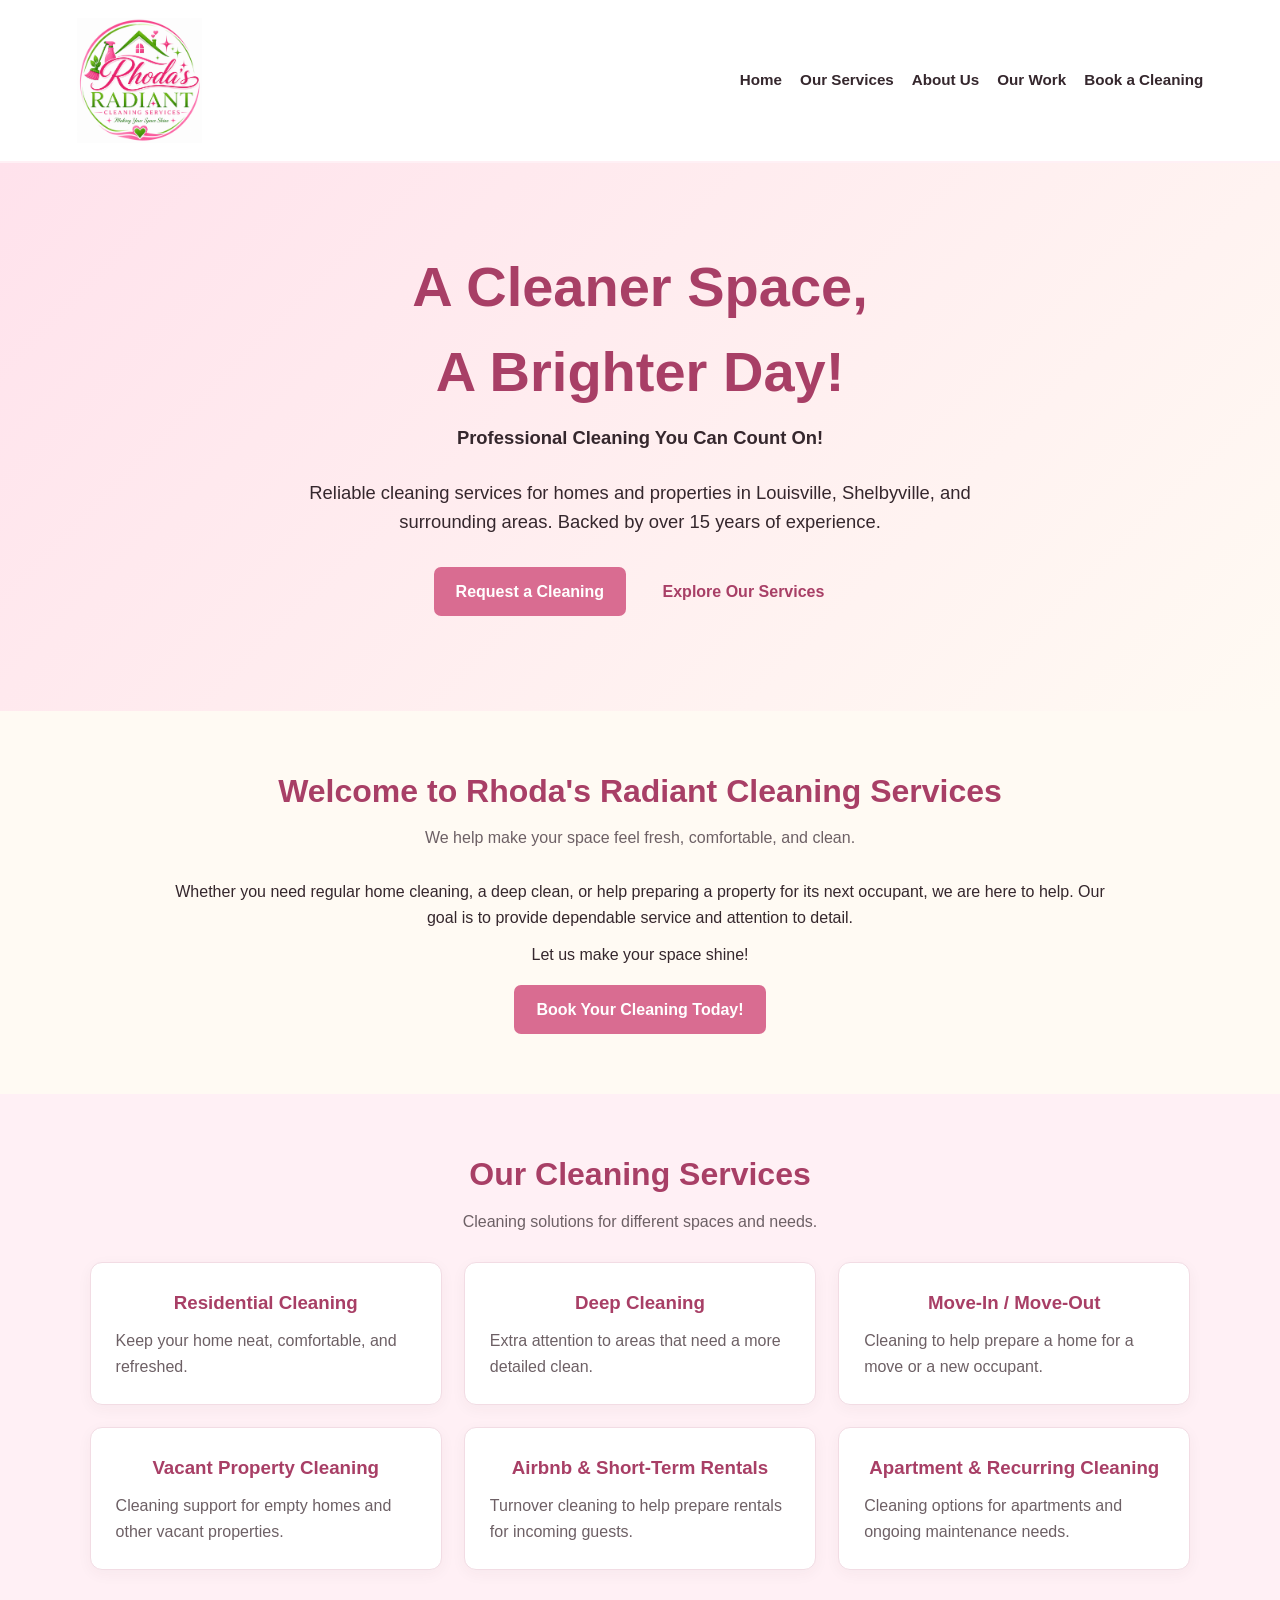
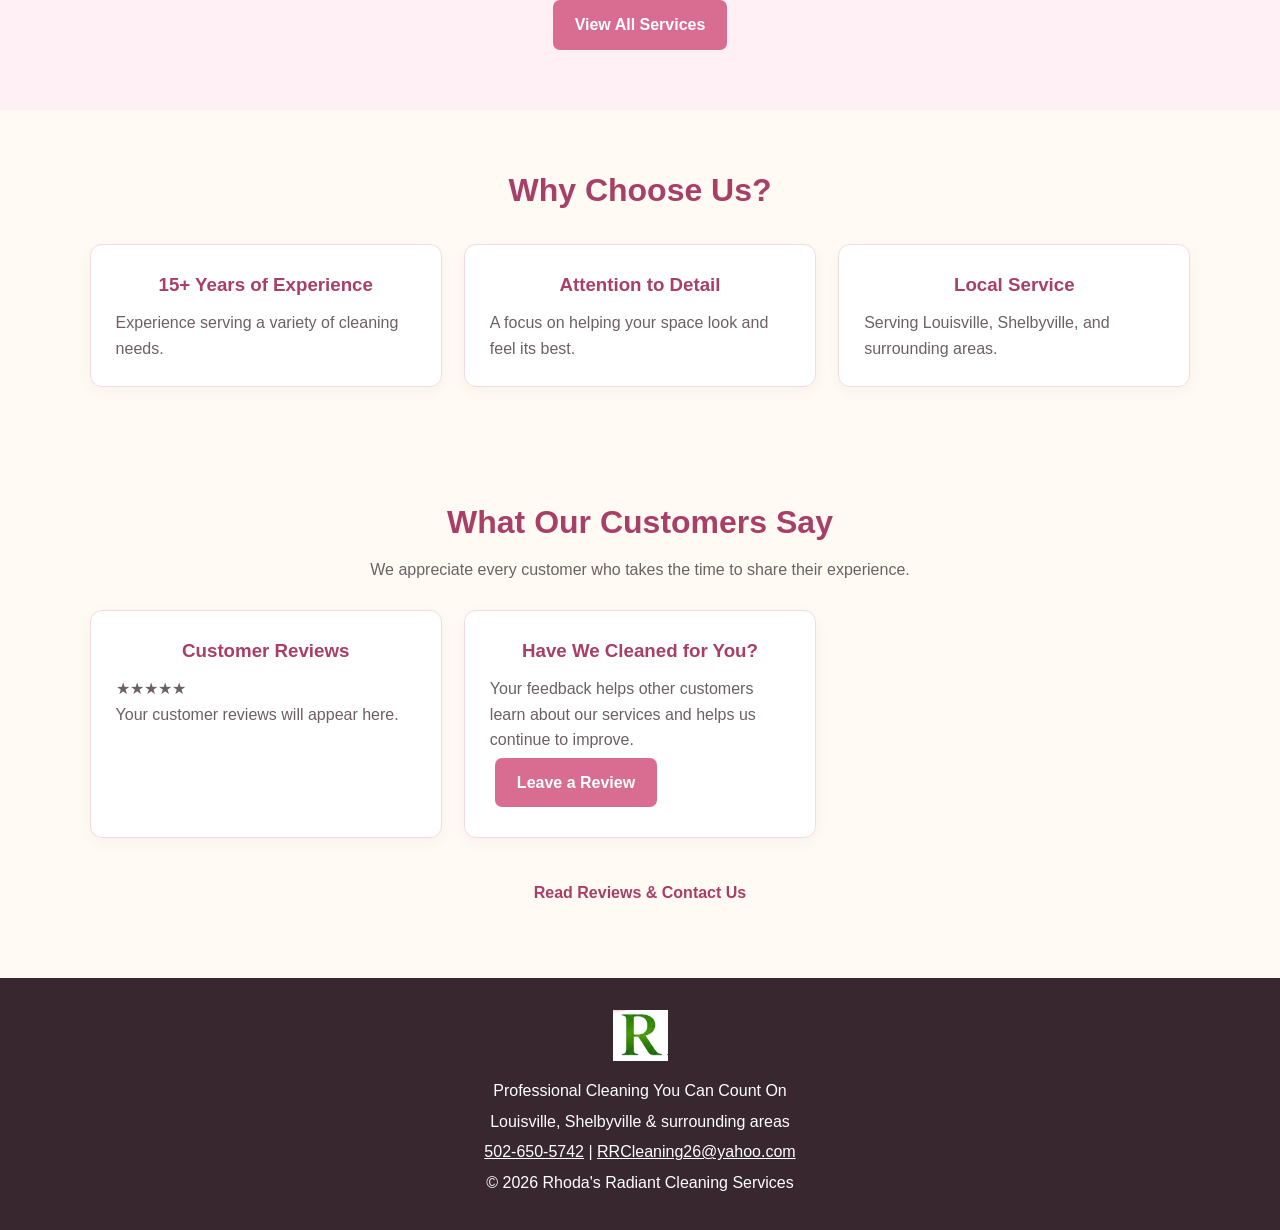
<file: index.html>
<!DOCTYPE html>
<html lang="en">
<head>
  <meta charset="UTF-8">
  <meta name="viewport" content="width=device-width, initial-scale=1.0">
  <meta name="description" content="Professional residential and property cleaning in Louisville, Shelbyville, and surrounding areas.">
  <title>Rhoda's Radiant Cleaning Services | Home</title>
  <link rel="stylesheet" href="style.css">
</head>
<body>
  
<header>
  <a class="logo" href="index.html">
    <img
      src="Rhoda's Cleaning Photos/RhodasCleaningLogo.png"
      alt="Rhoda's Radiant Cleaning Services"
      class="top-logo">
  </a>

  <nav>
    <a href="index.html">Home</a>
    <a href="services.html">Our Services</a>
    <a href="about.html">About Us</a>
    <a href="work.html">Our Work</a>
    <a href="booking.html">Book a Cleaning</a>
  </nav>
</header>

  <main>
    <section class="hero">
      <h1>A Cleaner Space,</h1>
      <h1>A Brighter Day!</h1>
      <p><strong>Professional Cleaning You Can Count On!</strong></p>
      <p>
        Reliable cleaning services for homes and properties in Louisville,
        Shelbyville, and surrounding areas. Backed by over 15 years of experience.
      </p>
      <a class="button" href="booking.html">Request a Cleaning</a>
      <a class="button secondary" href="services.html">Explore Our Services</a>
    </section>

    <section>
      <div class="section-title">
        <h2>Welcome to Rhoda's Radiant Cleaning Services</h2>
        <p>We help make your space feel fresh, comfortable, and clean.</p>
      </div>
      <div class="content center">
        <p>
          Whether you need regular home cleaning, a deep clean, or help
          preparing a property for its next occupant, we are here to help.
          Our goal is to provide dependable service and attention to detail.
        </p>
        <p>Let us make your space shine!</p>
        <a class="button" href="booking.html">Book Your Cleaning Today!</a>
      </div>
    </section>

    <section class="pink-section">
      <div class="section-title">
        <h2>Our Cleaning Services</h2>
        <p>Cleaning solutions for different spaces and needs.</p>
      </div>

      <div class="cards">
        <article class="card">
          <h3>Residential Cleaning</h3>
          <p>Keep your home neat, comfortable, and refreshed.</p>
        </article>
        <article class="card">
          <h3>Deep Cleaning</h3>
          <p>Extra attention to areas that need a more detailed clean.</p>
        </article>
        <article class="card">
          <h3>Move-In / Move-Out</h3>
          <p>Cleaning to help prepare a home for a move or a new occupant.</p>
        </article>
        <article class="card">
          <h3>Vacant Property Cleaning</h3>
          <p>Cleaning support for empty homes and other vacant properties.</p>
        </article>
        <article class="card">
          <h3>Airbnb & Short-Term Rentals</h3>
          <p>Turnover cleaning to help prepare rentals for incoming guests.</p>
        </article>
        <article class="card">
          <h3>Apartment & Recurring Cleaning</h3>
          <p>Cleaning options for apartments and ongoing maintenance needs.</p>
        </article>
      </div>

      <div class="center" style="margin-top: 25px;">
        <a class="button" href="services.html">View All Services</a>
      </div>
    </section>

    <section>
      <div class="section-title">
        <h2>Why Choose Us?</h2>
      </div>
      <div class="cards">
        <article class="card">
          <h3>15+ Years of Experience</h3>
          <p>Experience serving a variety of cleaning needs.</p>
        </article>
        <article class="card">
          <h3>Attention to Detail</h3>
          <p>A focus on helping your space look and feel its best.</p>
        </article>
        <article class="card">
          <h3>Local Service</h3>
          <p>Serving Louisville, Shelbyville, and surrounding areas.</p>
        </article>
      </div>
    </section>

    <section id="customer-reviews">
      <div class="section-title">
        <h2>What Our Customers Say</h2>
        <p>We appreciate every customer who takes the time to share their experience.</p>
      </div>

      <div class="cards">
        <article class="card">
          <h3>Customer Reviews</h3>
          <p>★★★★★</p>
          <p>
            Your customer reviews will appear here.
          </p>
        </article>

        <article class="card">
          <h3>Have We Cleaned for You?</h3>
          <p>
            Your feedback helps other customers learn about our services
            and helps us continue to improve.
          </p>
          <a class="button"
            href="https://docs.google.com/forms/d/e/1FAIpQLSfnkdLzEbvdz1t-zerX3mbTrIB1554tlm8LTgRj7ptUJp9Mng/viewform?usp=header"
            target="_blank"
            rel="noopener">
            Leave a Review
          </a>
        </article>
      </div>

      <div class="center" style="margin-top: 25px;">
        <a class="button secondary" href="booking.html#customer-reviews">
          Read Reviews & Contact Us
        </a>
      </div>
    </section>

  
<footer>
  <img
    src="Rhoda's Cleaning Photos/BottomPageLogo.jpeg"
    alt="Rhoda's Radiant Cleaning Services"
    class="bottom-logo">

  <p>Professional Cleaning You Can Count On</p>
  <p>Louisville, Shelbyville & surrounding areas</p>

  <p>
    <a href="tel:5026505742">502-650-5742</a> |
    <a href="mailto:RRCleaning26@yahoo.com">
      RRCleaning26@yahoo.com
    </a>
  </p>

  <p>&copy; 2026 Rhoda's Radiant Cleaning Services</p>
</footer>
</body>
</html>
</file>
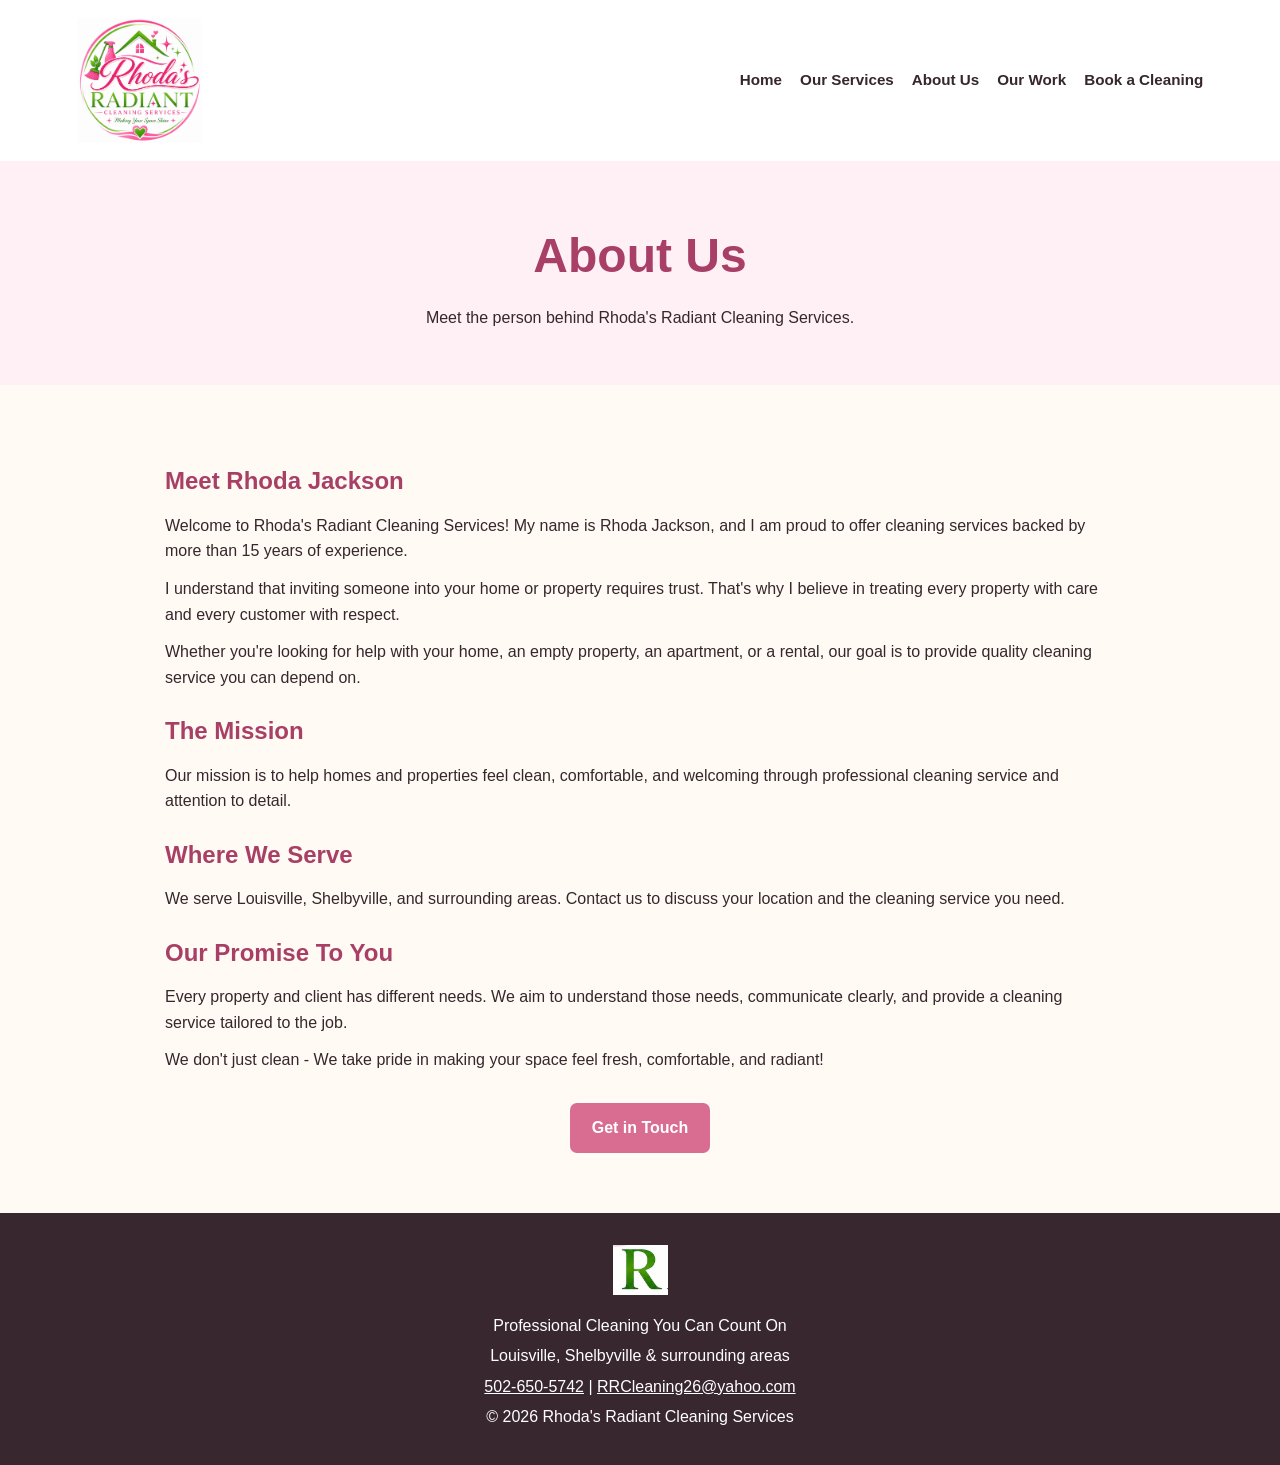
<file: about.html>
<!DOCTYPE html>
<html lang="en">
<head>
  <meta charset="UTF-8">
  <meta name="viewport" content="width=device-width, initial-scale=1.0">
  <title>About Us | Rhoda's Radiant Cleaning Services</title>
  <link rel="stylesheet" href="style.css">
</head>
<body>
  
<header>
  <a class="logo" href="index.html">
    <img
      src="Rhoda's Cleaning Photos/RhodasCleaningLogo.png"
      alt="Rhoda's Radiant Cleaning Services"
      class="top-logo">
  </a>

  <nav>
    <a href="index.html">Home</a>
    <a href="services.html">Our Services</a>
    <a href="about.html">About Us</a>
    <a href="work.html">Our Work</a>
    <a href="booking.html">Book a Cleaning</a>
  </nav>
</header>

  <main>
    <section class="page-banner">
      <h1>About Us</h1>
      <p>Meet the person behind Rhoda's Radiant Cleaning Services.</p>
    </section>

    <section>
      <div class="content">
        <h2>Meet Rhoda Jackson</h2>
        <p>
          Welcome to Rhoda's Radiant Cleaning Services! My name is Rhoda Jackson,
          and I am proud to offer cleaning services backed by more than 15 years
          of experience.
        </p>
        <p>
          I understand that inviting someone into your home or property requires trust. 
          That's why I believe in treating every property with care and every customer
          with respect.
        </p>
        <p>
            Whether you're looking for help with your home, an empty property, an apartment, 
            or a rental, our goal is to provide quality cleaning service you can depend on.
        </p>

        <h2>The Mission</h2>
        <p>
          Our mission is to help homes and properties feel clean, comfortable,
          and welcoming through professional cleaning service and attention
          to detail.
        </p>

        <h2>Where We Serve</h2>
        <p>
          We serve Louisville, Shelbyville, and surrounding areas. Contact us
          to discuss your location and the cleaning service you need.
        </p>

        <h2>Our Promise To You</h2>
        <p>
          Every property and client has different needs. We aim to understand
          those needs, communicate clearly, and provide a cleaning service
          tailored to the job.
        </p>
        <p>We don't just clean - We take pride in making your space feel fresh, comfortable, and radiant!</p>

        <div class="center" style="margin-top: 25px;">
          <a class="button" href="booking.html">Get in Touch</a>
        </div>
      </div>
    </section>
  </main>

<footer>
  <img
    src="Rhoda's Cleaning Photos/BottomPageLogo.jpeg"
    alt="Rhoda's Radiant Cleaning Services"
    class="bottom-logo">

  <p>Professional Cleaning You Can Count On</p>
  <p>Louisville, Shelbyville & surrounding areas</p>

  <p>
    <a href="tel:5026505742">502-650-5742</a> |
    <a href="mailto:RRCleaning26@yahoo.com">
      RRCleaning26@yahoo.com
    </a>
  </p>

  <p>&copy; 2026 Rhoda's Radiant Cleaning Services</p>
</footer>
</body>
</html>
</file>
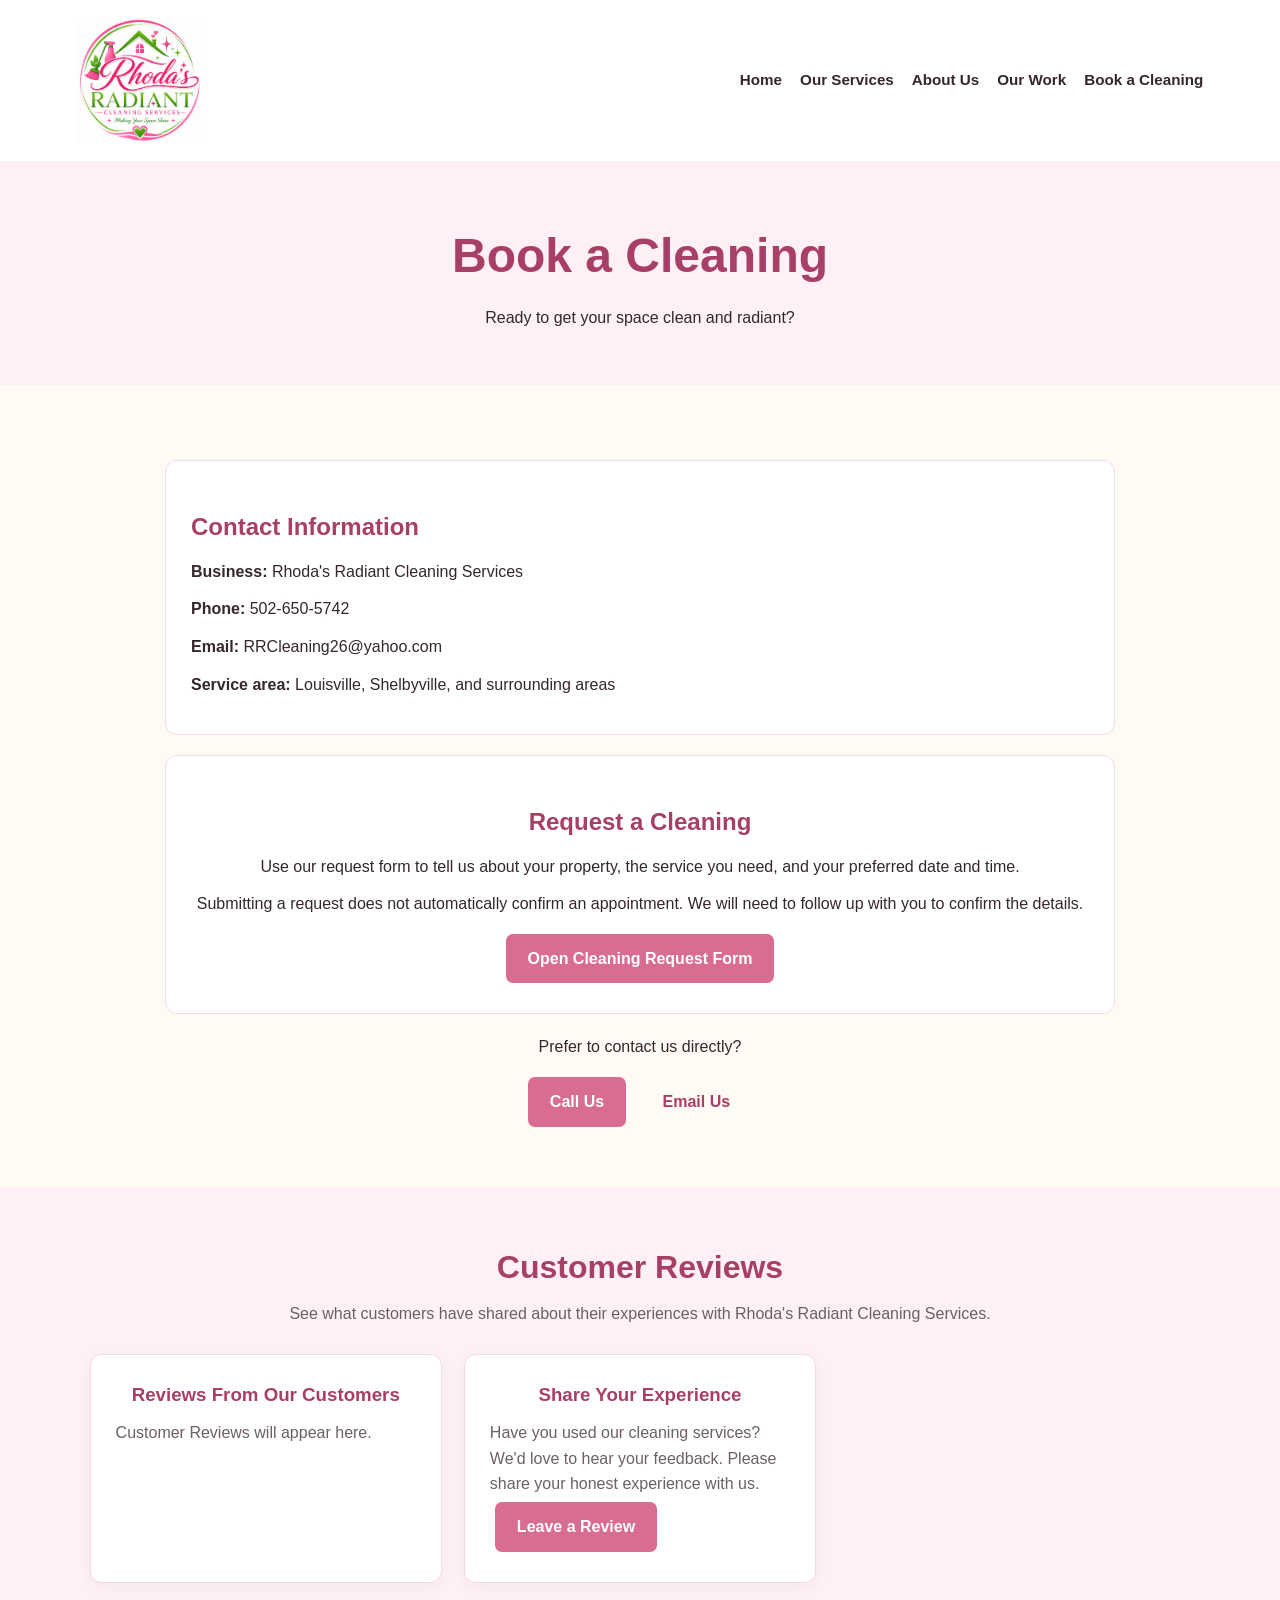
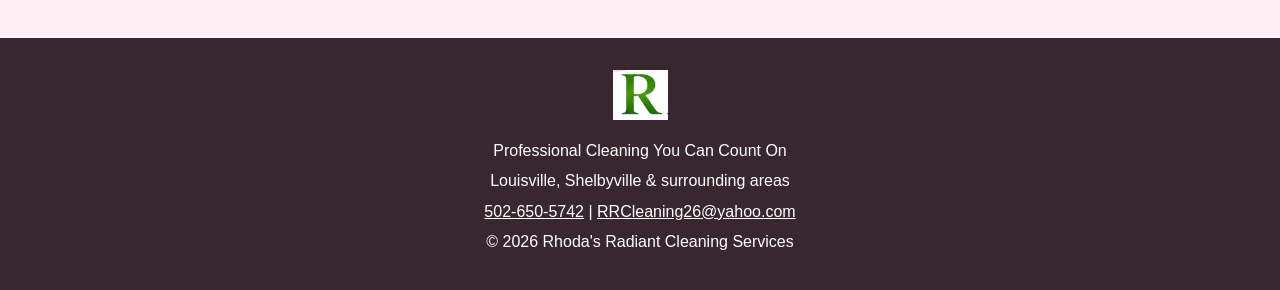
<file: booking.html>
<!DOCTYPE html>
<html lang="en">
<head>
  <meta charset="UTF-8">
  <meta name="viewport" content="width=device-width, initial-scale=1.0">
  <title>Book / Contact | Rhoda's Radiant Cleaning Services</title>
  <link rel="stylesheet" href="style.css">
</head>
<body>
  
<header>
  <a class="logo" href="index.html">
    <img
      src="Rhoda's Cleaning Photos/RhodasCleaningLogo.png"
      alt="Rhoda's Radiant Cleaning Services"
      class="top-logo">
  </a>

  <nav>
    <a href="index.html">Home</a>
    <a href="services.html">Our Services</a>
    <a href="about.html">About Us</a>
    <a href="work.html">Our Work</a>
    <a href="booking.html">Book a Cleaning</a>
  </nav>
</header>

  <main>
    <section class="page-banner">
      <h1>Book a Cleaning</h1>
      <p>Ready to get your space clean and radiant?</p>
    </section>

    <section>
      <div class="content">
        <div class="contact-details">
          <h2>Contact Information</h2>
          <p><strong>Business:</strong> Rhoda's Radiant Cleaning Services</p>
          <p><strong>Phone:</strong> <a href="tel:5026505742">502-650-5742</a></p>
          <p><strong>Email:</strong>
            <a href="mailto:RRCleaning26@yahoo.com">RRCleaning26@yahoo.com</a>
          </p>
          <p><strong>Service area:</strong> Louisville, Shelbyville, and surrounding areas</p>
        </div>

        <div class="contact-details center">
          <h2>Request a Cleaning</h2>
          <p>
            Use our request form to tell us about your property, the service
            you need, and your preferred date and time.
          </p>
          <p>
            Submitting a request does not automatically confirm an appointment.
            We will need to follow up with you to confirm the details.
          </p>

          <a class="button"
             href="https://docs.google.com/forms/d/e/1FAIpQLSe1pT2rwD90xkSzgRWyQFtj0DQbjwAz_zFhu6hjdr-VQs5apA/viewform?usp=publish-editor"
             target="_blank"
             rel="noopener">
            Open Cleaning Request Form
          </a>
        </div>

        <div class="center">
          <p>Prefer to contact us directly?</p>
          <a class="button" href="tel:5026505742">Call Us</a>
          <a class="button secondary" href="mailto:RRCleaning26@yahoo.com">Email Us</a>
        </div>
      </div>
    </section>
    
    <section id="customer-reviews" class="pink-section">
      <div class="section-title">
        <h2>Customer Reviews</h2>
        <p>
          See what customers have shared about their experiences with
          Rhoda's Radiant Cleaning Services.
        </p>
      </div>

      <div class="cards">
        <article class="card">
          <h3>Reviews From Our Customers</h3>
          <p>
            Customer Reviews will appear here.
          </p>
        </article>

        <article class="card">
          <h3>Share Your Experience</h3>
          <p>
            Have you used our cleaning services? We'd love to hear your
            feedback. Please share your honest experience with us.
          </p>
          <a class="button"
            href="https://docs.google.com/forms/d/e/1FAIpQLSfnkdLzEbvdz1t-zerX3mbTrIB1554tlm8LTgRj7ptUJp9Mng/viewform?usp=header"
            target="_blank"
            rel="noopener">
            Leave a Review
          </a>
        </article>
      </div>
    </section>
  </main>

<footer>
  <img
    src="Rhoda's Cleaning Photos/BottomPageLogo.jpeg"
    alt="Rhoda's Radiant Cleaning Services"
    class="bottom-logo">

  <p>Professional Cleaning You Can Count On</p>
  <p>Louisville, Shelbyville & surrounding areas</p>

  <p>
    <a href="tel:5026505742">502-650-5742</a> |
    <a href="mailto:RRCleaning26@yahoo.com">
      RRCleaning26@yahoo.com
    </a>
  </p>

  <p>&copy; 2026 Rhoda's Radiant Cleaning Services</p>
</footer>
</body>
</html>
</file>
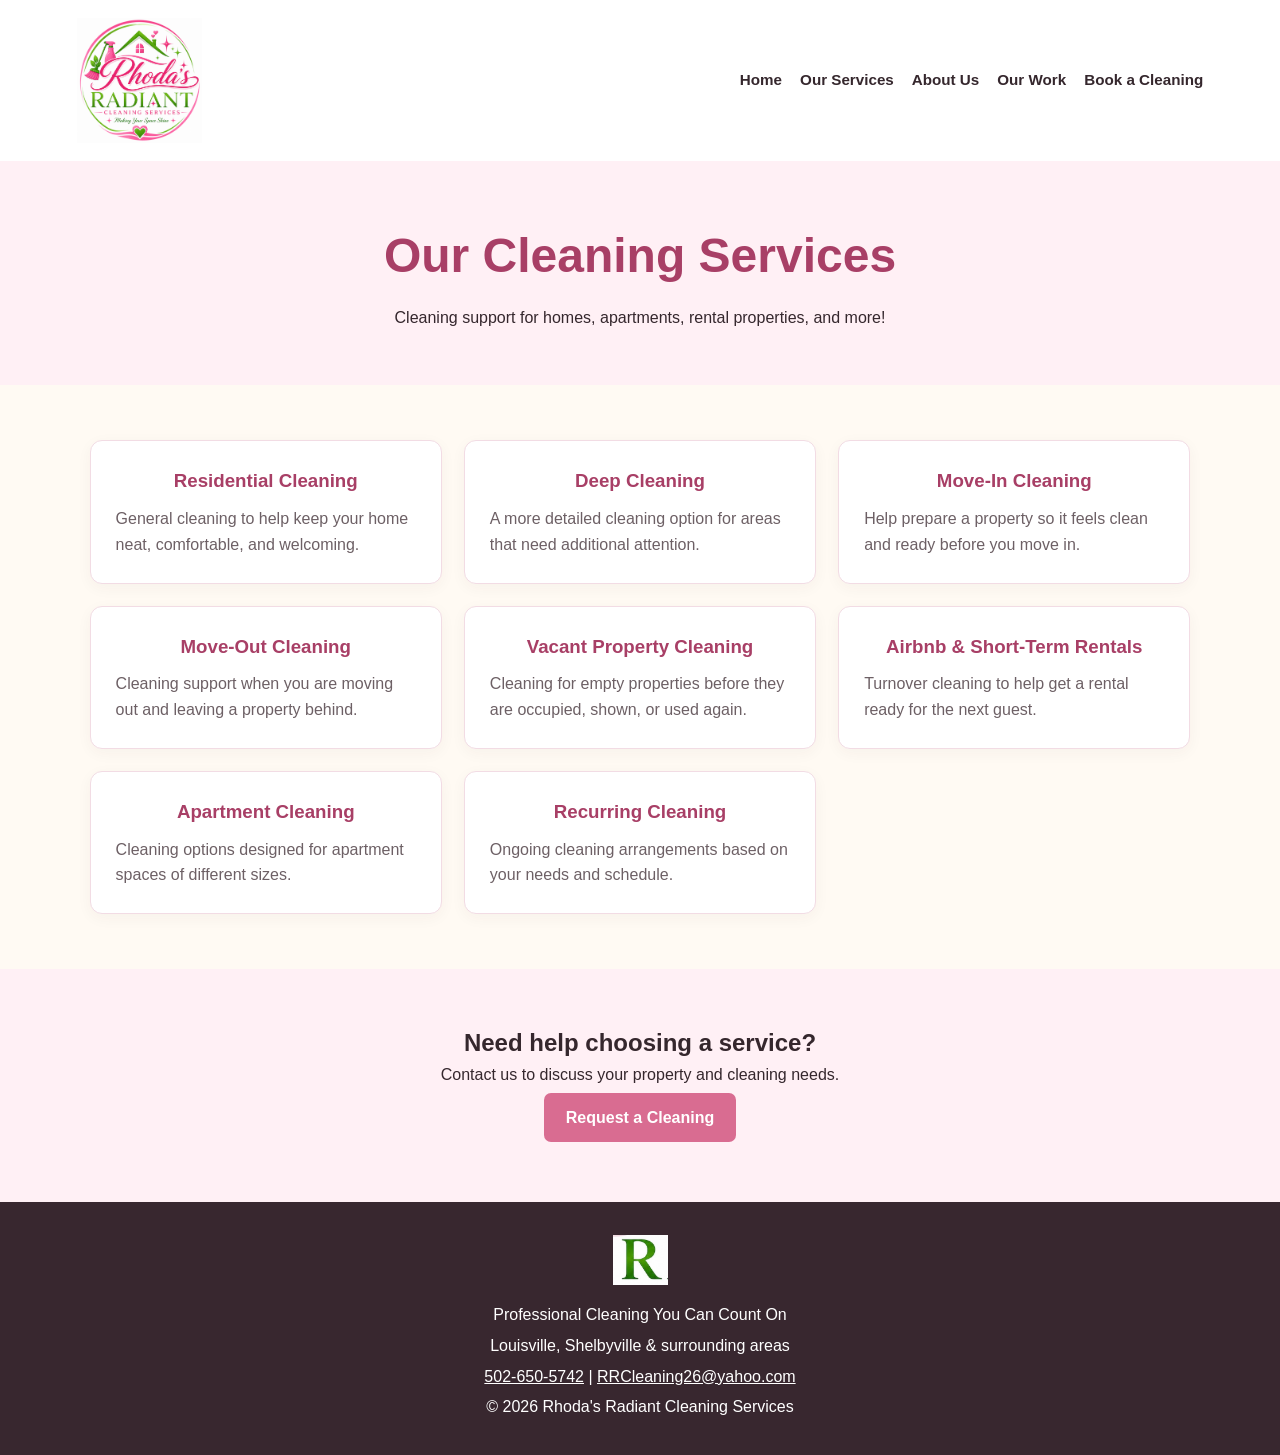
<file: services.html>
<!DOCTYPE html>
<html lang="en">
<head>
  <meta charset="UTF-8">
  <meta name="viewport" content="width=device-width, initial-scale=1.0">
  <title>Our Services | Rhoda's Radiant Cleaning Services</title>
  <link rel="stylesheet" href="style.css">
</head>
<body>
  
<header>
  <a class="logo" href="index.html">
    <img
      src="Rhoda's Cleaning Photos/RhodasCleaningLogo.png"
      alt="Rhoda's Radiant Cleaning Services"
      class="top-logo">
  </a>

  <nav>
    <a href="index.html">Home</a>
    <a href="services.html">Our Services</a>
    <a href="about.html">About Us</a>
    <a href="work.html">Our Work</a>
    <a href="booking.html">Book a Cleaning</a>
  </nav>
</header>

  <main>
    <section class="page-banner">
      <h1>Our Cleaning Services</h1>
      <p>Cleaning support for homes, apartments, rental properties, and more!</p>
    </section>

    <section>
      <div class="cards">
        <article class="card">
          <h3>Residential Cleaning</h3>
          <p>General cleaning to help keep your home neat, comfortable, and welcoming.</p>
        </article>
        <article class="card">
          <h3>Deep Cleaning</h3>
          <p>A more detailed cleaning option for areas that need additional attention.</p>
        </article>
        <article class="card">
          <h3>Move-In Cleaning</h3>
          <p>Help prepare a property so it feels clean and ready before you move in.</p>
        </article>
        <article class="card">
          <h3>Move-Out Cleaning</h3>
          <p>Cleaning support when you are moving out and leaving a property behind.</p>
        </article>
        <article class="card">
          <h3>Vacant Property Cleaning</h3>
          <p>Cleaning for empty properties before they are occupied, shown, or used again.</p>
        </article>
        <article class="card">
          <h3>Airbnb & Short-Term Rentals</h3>
          <p>Turnover cleaning to help get a rental ready for the next guest.</p>
        </article>
        <article class="card">
          <h3>Apartment Cleaning</h3>
          <p>Cleaning options designed for apartment spaces of different sizes.</p>
        </article>
        <article class="card">
          <h3>Recurring Cleaning</h3>
          <p>Ongoing cleaning arrangements based on your needs and schedule.</p>
        </article>
      </div>
    </section>

    <section class="pink-section center">
      <h2>Need help choosing a service?</h2>
      <p>Contact us to discuss your property and cleaning needs.</p>
      <a class="button" href="booking.html">Request a Cleaning</a>
    </section>
  </main>

<footer>
  <img
    src="Rhoda's Cleaning Photos/BottomPageLogo.jpeg"
    alt="Rhoda's Radiant Cleaning Services"
    class="bottom-logo">

  <p>Professional Cleaning You Can Count On</p>
  <p>Louisville, Shelbyville & surrounding areas</p>

  <p>
    <a href="tel:5026505742">502-650-5742</a> |
    <a href="mailto:RRCleaning26@yahoo.com">
      RRCleaning26@yahoo.com
    </a>
  </p>

  <p>&copy; 2026 Rhoda's Radiant Cleaning Services</p>
</footer>
</body>
</html>
</file>
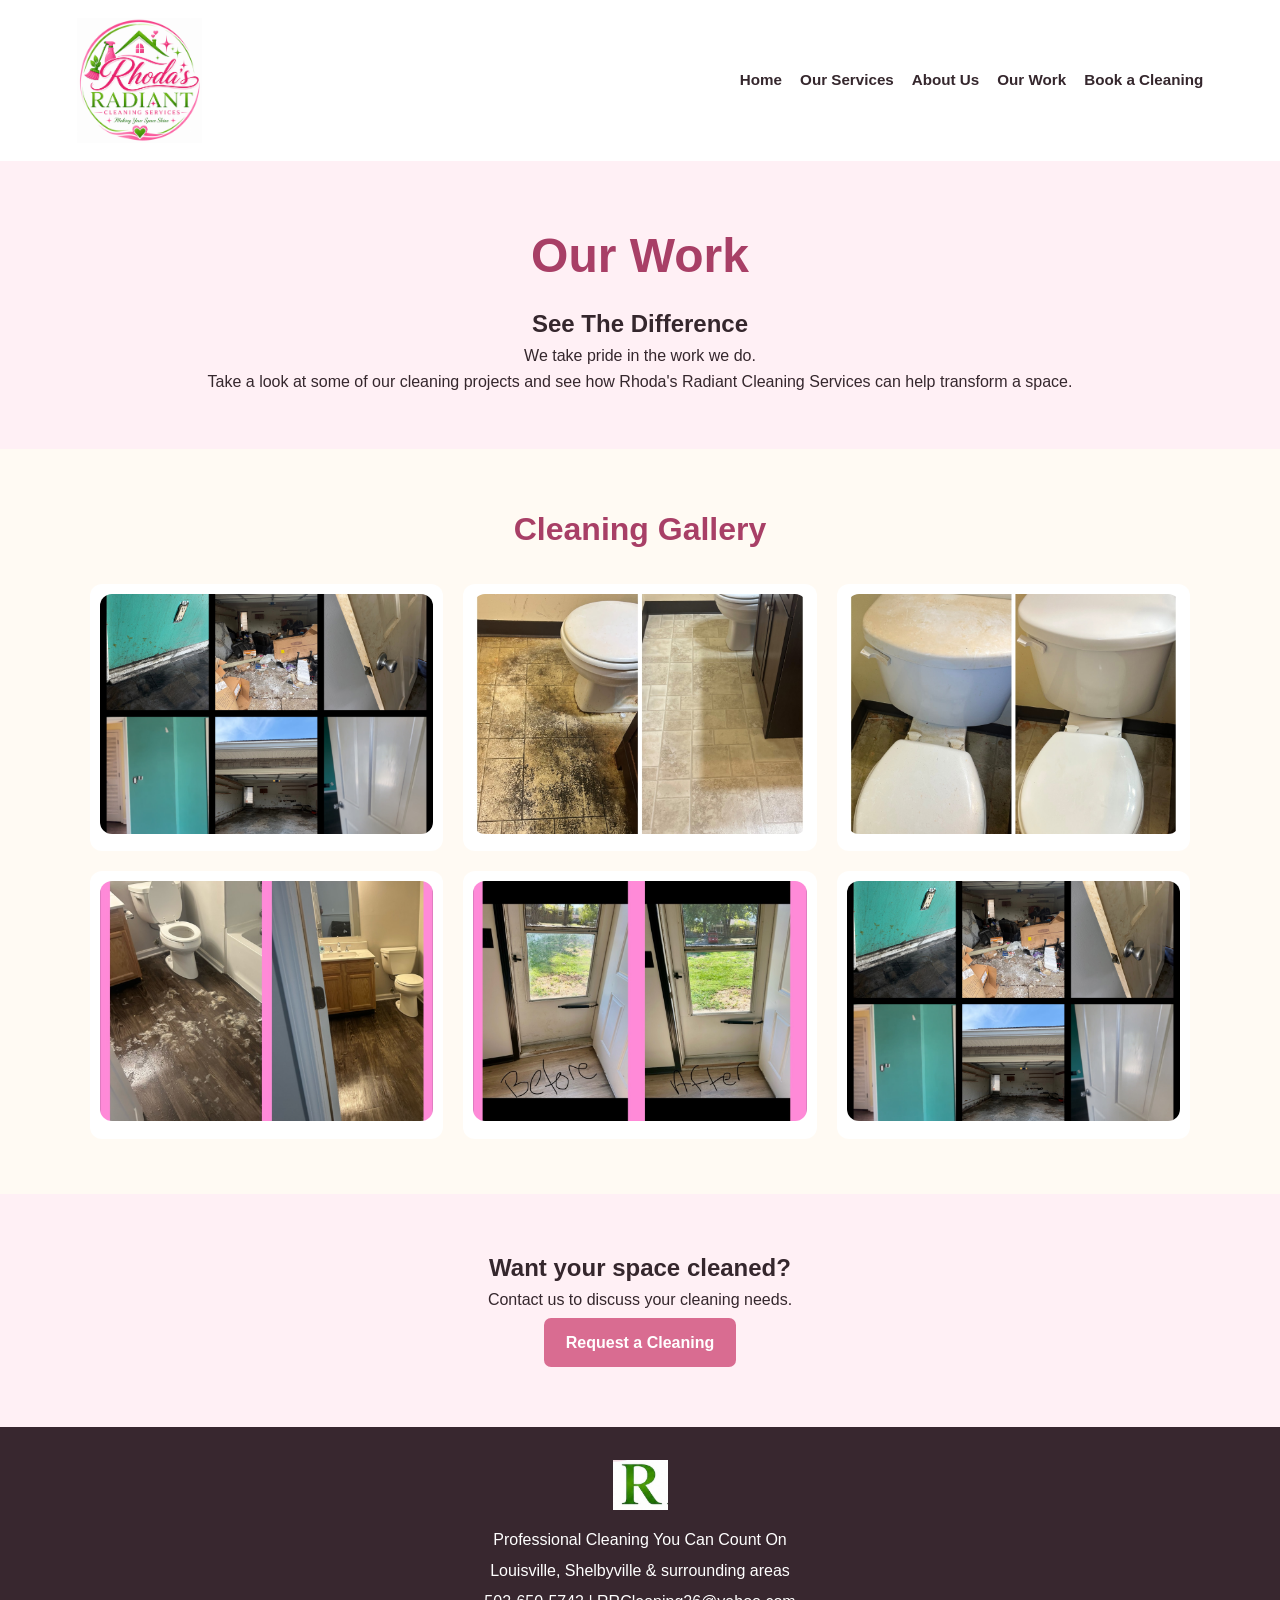
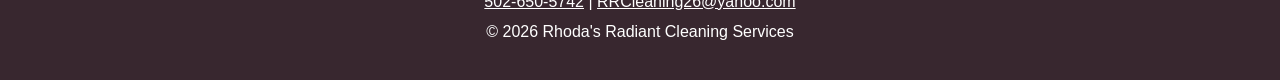
<file: work.html>
<!DOCTYPE html>
<html lang="en">
<head>
  <meta charset="UTF-8">
  <meta name="viewport" content="width=device-width, initial-scale=1.0">
  <title>Our Work | Rhoda's Radiant Cleaning Services</title>
  <link rel="stylesheet" href="style.css">
</head>
<body>
  
<header>
  <a class="logo" href="index.html">
    <img
      src="Rhoda's Cleaning Photos/RhodasCleaningLogo.png"
      alt="Rhoda's Radiant Cleaning Services"
      class="top-logo">
  </a>

  <nav>
    <a href="index.html">Home</a>
    <a href="services.html">Our Services</a>
    <a href="about.html">About Us</a>
    <a href="work.html">Our Work</a>
    <a href="booking.html">Book a Cleaning</a>
  </nav>
</header>

  <main>
    <section class="page-banner">
      <h1>Our Work</h1>
      <h2>See The Difference</h2>
      <p>We take pride in the work we do.</p>
      <p>
        Take a look at some of our cleaning projects
        and see how Rhoda's Radiant Cleaning Services
        can help transform a space.
        </p>
    </section>

    <section>
      <div class="section-title">
        <h2>Cleaning Gallery</h2>
      </div>

      <div class="gallery">
        <figure>
          <img src="Rhoda's Cleaning Photos/cleaning1.jpeg" alt="Cleaning project example one">
        </figure>
        <figure>
          <img src="Rhoda's Cleaning Photos/cleaning2.jpeg" alt="Cleaning project example two">
        </figure>
        <figure>
          <img src="Rhoda's Cleaning Photos/cleaning3.jpeg" alt="Cleaning project example three">
        </figure>
        <figure>
          <img src="Rhoda's Cleaning Photos/cleaning4.jpeg" alt="Cleaning project example four">
        </figure>
        <figure>
          <img src="Rhoda's Cleaning Photos/cleaning5.jpeg" alt="Cleaning project example five">
        </figure>
        <figure>
          <img src="Rhoda's Cleaning Photos/cleaning6.jpeg" alt="Cleaning project example six">
        </figure>
      </div>
    </section>

    <section class="pink-section center">
      <h2>Want your space cleaned?</h2>
      <p>Contact us to discuss your cleaning needs.</p>
      <a class="button" href="booking.html">Request a Cleaning</a>
    </section>
  </main>

<footer>
  <img
    src="Rhoda's Cleaning Photos/BottomPageLogo.jpeg"
    alt="Rhoda's Radiant Cleaning Services"
    class="bottom-logo">

  <p>Professional Cleaning You Can Count On</p>
  <p>Louisville, Shelbyville & surrounding areas</p>

  <p>
    <a href="tel:5026505742">502-650-5742</a> |
    <a href="mailto:RRCleaning26@yahoo.com">
      RRCleaning26@yahoo.com
    </a>
  </p>

  <p>&copy; 2026 Rhoda's Radiant Cleaning Services</p>
</footer>
</body>
</html>
</file>
<file: style.css>
* {
    box-sizing: border-box;
    margin: 0;
    padding: 0;
}

:root {
    --pink: #d96c91;
    --dark-pink: #a83f66;
    --light-pink: #fff0f5;
    --cream: #fffaf3;
    --dark: #35272d;
    --muted: #6d6065;
    --white: #ffffff;
}

body {
    font-family: Arial, sans-serif;
    line-height: 1.6;
    color: var(--dark);
    background: var(--cream);
}

a {
    color: inherit;
    text-decoration: none;
}

header {
    background: var(--white);
    padding: 18px 6%;
    display: flex;
    align-items: center;
    justify-content: space-between;
    gap: 20px;
    flex-wrap: wrap;
    border-bottom: 2px solid var(--light-pink);
}

.logo {
    color: var(--dark-pink);
    font-size: 1.25rem;
    font-weight: bold;
}

nav {
    display: flex;
    flex-wrap: wrap;
    gap: 18px;
}

nav a {
    font-weight: bold;
    font-size: 0.95rem;
}

nav a:hover {
    color: var(--pink);
}

.hero {
    padding: 90px 7%;
    text-align: center;
    background: linear-gradient(135deg, #ffe2ec, #fffaf3);
}

.hero h1 {
    max-width: 850px;
    margin: 0 auto 18px;
    font-size: clamp(2rem, 5vw, 3.5rem);
    line-height: 1.2;
    color: var(--dark-pink);
}

.hero p {
    max-width: 700px;
    margin: 0 auto 25px;
    font-size: 1.15rem;
}

.button {
    display: inline-block;
    padding: 12px 22px;
    margin: 5px;
    border-radius: 7px;
    background: var(--pink);
    color: var(--white);
    font-weight: bold;
}

.button.secondary {
    background: transparent;
    color: var(--dark-pink);
}

section {
    padding: 55px 7%;
}

.section-title {
    text-align: center;
    margin-bottom: 28px;
}

.section-title h2 {
    color: var(--dark-pink);
    font-size: 2rem;
    margin-bottom: 8px;
}

.section-title p {
    color: var(--muted);
}

.cards {
    display: grid;
    grid-template-columns: repeat(3, minmax(0, 1fr));
    gap: 22px;
}

.card {
    padding: 25px;
    background: var(--white);
    border: 1px solid #f2dce4;
    border-radius: 12px;
    box-shadow: 0 4px 15px #4c27300b;
}

.card h3 {
    color: var(--dark-pink);
    margin-bottom: 10px;
    justify-content: center;
    text-align: center;
}

.card p {
    color: var(--muted);
}

.center {
    text-align: center;
}

.pink-section {
    background: var(--light-pink);
}

.page-banner {
    padding: 55px 7%;
    text-align: center;
    background: var(--light-pink);
}

.page-banner h1 {
    color: var(--dark-pink);
    font-size: clamp(2rem, 4vw, 3rem);
    margin-bottom: 10px;
}

.content {
    max-width: 950px;
    margin: 0 auto;
}

.content h2,
.content h3 {
    color: var(--dark-pink);
    margin: 22px 0 12px;
}

.content p,
.content li {
    margin-bottom: 12px;
}

.content ul {
    padding-left: 25px;
}

.gallery {
    display: grid;
    grid-template-columns: repeat(3, minmax(0, 1fr));
    gap: 20px;
}

.gallery img {
    width: 100%;
    height: 240px;
    object-fit: cover;
    border-radius: 12px;
    background: var(--light-pink);
}

.gallery figure {
    background: var(--white);
    padding: 10px;
    border-radius: 12px;
}

.gallery figcaption {
    padding: 8px 3px 3px;
    text-align: center;
}

.contact-details {
    margin: 20px 0;
    padding: 25px;
    background: var(--white);
    border-radius: 12px;
    border: 1px solid #f2dce4;
}

footer {
    padding: 30px 7%;
    background: #38272f;
    color: var(--white);
    text-align: center;
}

footer p {
    margin: 5px 0;
}

footer a {
    text-decoration: underline;
}

@media (max-width: 800px) {
    header {
        flex-direction: column;
        text-align: center;
    }

    nav {
        justify-content: center;
    }

    .cards,
    .gallery {
        grid-template-columns: repeat(2, minmax(0, 1fr));
    }
}

@media (max-width: 520px) {
    .cards,
    .gallery {
        grid-template-columns: 1fr;
    }

    .hero {
        padding: 60px 6%;
    }

    section {
        padding: 40px 6%;
    }
}

/* HEADER LOGO */
.top-logo {
  width: 125px;
  height: 125px;
  object-fit: contain;
  display: block;
}

/* FOOTER LOGO */
.bottom-logo {
  width: 55px;
  height: 55px;
  object-fit: contain;
  display: block;
  margin: 0 auto 15px;
}

/* HEADER AND LOGO ALIGNMENT */
header {
  align-items: center;
  gap: 15px;
}

header .logo {
  display: flex;
  align-items: center;
}

/* MOBILE LOGO SIZES */
@media (max-width: 520px) {
  .top-logo {
    width: 105px;
    height: 105px;
  }

  .bottom-logo {
    width: 48px;
    height: 48px;
  }
}
</file>
